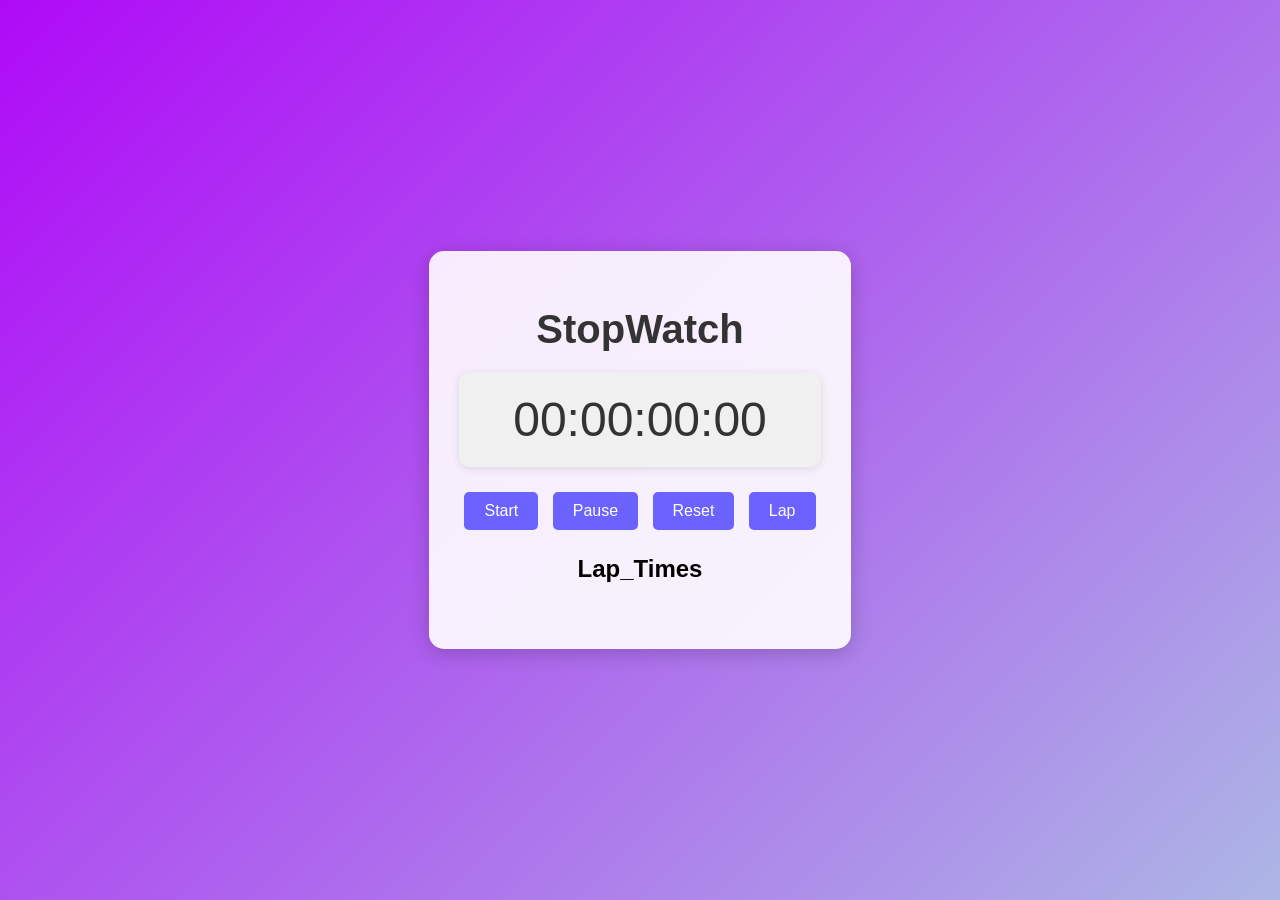
<file: index.html>
<!DOCTYPE html>
<html lang="en">
<head>
    <meta charset="UTF-8">
    <meta name="viewport" content="width=device-width, initial-scale=1.0">
    <title>Creative Stopwatch</title>
    <link rel="stylesheet" href="style.css">
</head>
<body>
    <div class="container">
        <div class="stopwatch">
            <h1>StopWatch</h1>
            <div id="display">00:00:00:00</div>
            <div class="controls">
                <button id="startBtn">Start</button>
                <button id="pauseBtn">Pause</button>
                <button id="resetBtn">Reset</button>
                <button id="lapBtn">Lap</button>
            </div>
            <div id="laps">
                <h2>Lap_Times</h2>
                <ul id="lapList"></ul>
            </div>
        </div>
    </div>
    <script src="script.js"></script>
</body>
</html>
</file>
<file: style.css>
* {
    box-sizing: border-box;
}

body {
    font-family: 'Arial', sans-serif;
    display: flex;
    justify-content: center;
    align-items: center;
    height: 100vh;
    background: linear-gradient(135deg, #af0af7, #acb6e5);
    margin: 0;
}

.container {
    display: flex;
    justify-content: center;
    align-items: center;
    flex-direction: column;
}

.stopwatch {
    background: rgba(255, 255, 255, 0.9);
    padding: 30px;
    border-radius: 15px;
    box-shadow: 0 4px 20px rgba(0, 0, 0, 0.2);
    text-align: center;
    transition: transform 0.3s;
}

.stopwatch:hover {
    transform: scale(1.05);
}

h1 {
    font-size: 2.5em;
    margin-bottom: 20px;
    color: #333;
}

#display {
    font-size: 3em;
    margin: 20px 0;
    color: #333;
    background: #f0f0f0;
    padding: 20px;
    border-radius: 10px;
    box-shadow: 0 2px 10px rgba(0, 0, 0, 0.1);
}

.controls {
    margin: 20px 0;
}

.controls button {
    margin: 5px;
    padding: 10px 20px;
    font-size: 16px;
    cursor: pointer;
    border: none;
    border-radius: 5px;
    background: #6c63ff;
    color: white;
    transition: background 0.3s, transform 0.2s;
}

.controls button:hover {
    background: #5753d1;
    transform: translateY(-2px);
}

#laps {
    margin-top: 20px;
}

#lapList {
    list-style-type: none;
    padding: 0;
    max-height: 200px;
    overflow-y: auto;
}

#lapList li {
    background: #e0e0e0;
    margin: 5px 0;
    padding: 10px;
    border-radius: 5px;
    transition: background 0.3s;
}

#lapList li:hover {
    background: #d0d0d0;
}
</file>
